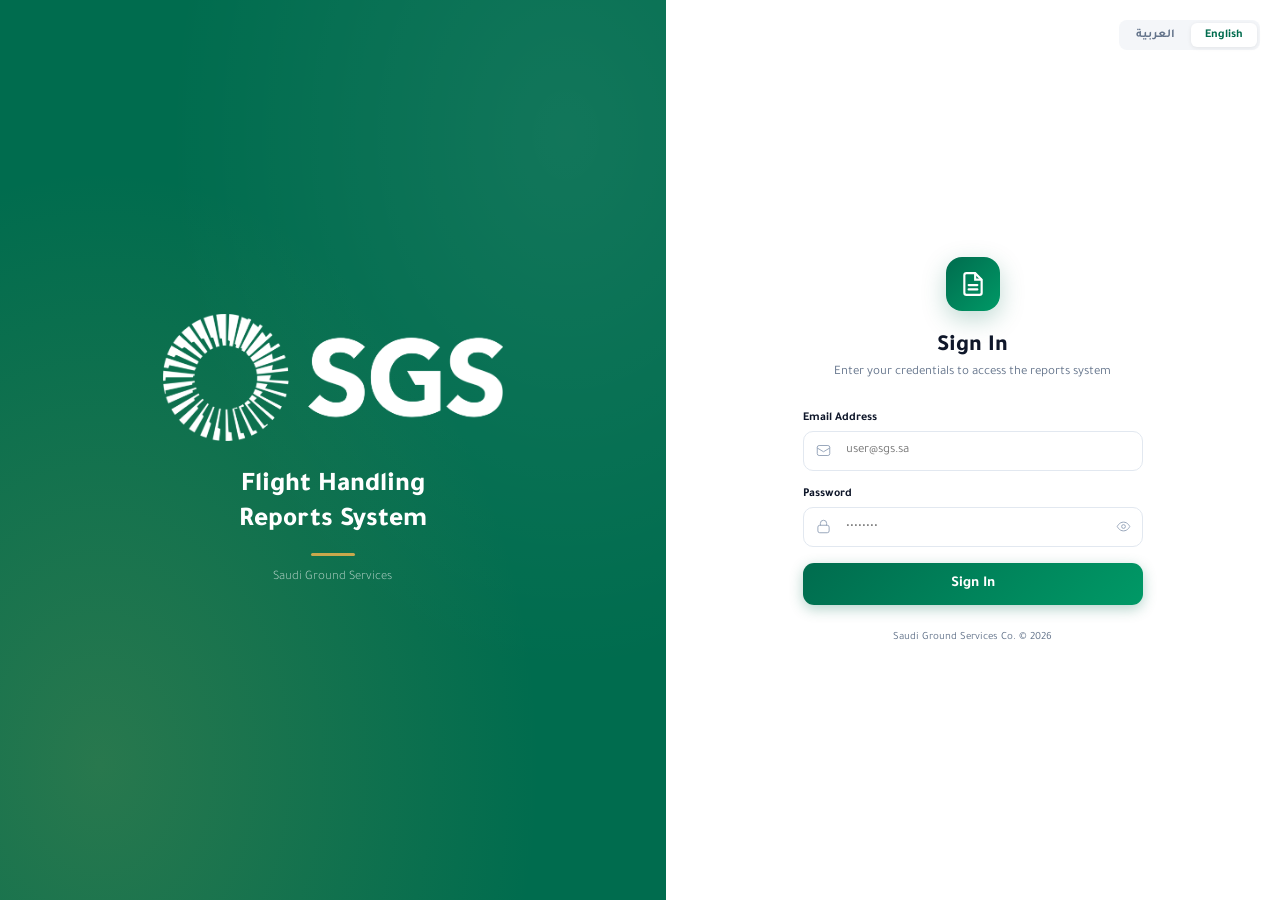
<file: SGSForms.Api/Forms Source/index.html>
<!DOCTYPE html>
<html lang="en" dir="ltr">
<head>
<meta charset="UTF-8">
<meta name="viewport" content="width=device-width, initial-scale=1.0">
<title>SGS Forms — تسجيل الدخول</title>
<link href="https://fonts.googleapis.com/css2?family=Tajawal:wght@300;400;500;700;800&family=DM+Mono:wght@400;500&display=swap" rel="stylesheet">
<style>
:root{--g:#006C4E;--gm:#009966;--gl:#E8F5F0;--gold:#C9A84C;--w:#fff;--bg:#F4F6F9;--bd:#E2E8F0;--tx:#0F172A;--mu:#64748B;--red:#DC2626;--redl:#FEF2F2;}
*{margin:0;padding:0;box-sizing:border-box;}
html,body{height:100%;}
body{font-family:'Tajawal',sans-serif;min-height:100%;background:var(--bg);display:flex;overflow:hidden;}
/* Left panel */
.lp{ width:52%;background:var(--g); display:flex;flex-direction:column;align-items:center;justify-content:center; padding:60px 40px;position:relative;overflow:hidden; }
.lp::before{ content:'';position:absolute;inset:0; background:
  radial-gradient(ellipse at 15% 85%,rgba(201,168,76,.2) 0%,transparent 55%),
  radial-gradient(ellipse at 85% 15%,rgba(255,255,255,.07) 0%,transparent 50%); }
.lp-plane{position:relative;z-index:2;animation:float 5s ease-in-out infinite;}
@keyframes float{0%,100%{transform:translateY(0);}50%{transform:translateY(-14px);}}
.lp-logo img{display:block;width:340px;max-width:72vw;height:auto;}
.lp-text{position:relative;z-index:2;text-align:center;margin-top:28px;color:var(--w);}
.lp-text h1{font-size:27px;font-weight:800;line-height:1.3;}
.gold-bar{width:44px;height:3px;background:var(--gold);border-radius:2px;margin:14px auto;}
.lp-text p{font-size:13px;opacity:.65;font-weight:300;}
.lp-stats{position:relative;z-index:2;display:flex;gap:36px;margin-top:40px;}
.lp-stat{text-align:center;color:var(--w);}
.lp-stat span{font-family:'DM Mono',monospace;font-size:24px;font-weight:500;color:var(--gold);display:block;line-height:1;}
.lp-stat small{font-size:10px;opacity:.6;margin-top:4px;display:block;}
/* Right panel */
.rp{ flex:1;display:flex;flex-direction:column; align-items:center;justify-content:center; padding:48px 40px;background:var(--w);position:relative; animation:slideIn .4s ease; }
@keyframes slideIn{from{opacity:0;transform:translateX(24px)}to{opacity:1;transform:translateX(0)}}
.lngtg{ position:absolute;top:20px;left:20px; display:flex;background:var(--bg);border-radius:8px;padding:3px;gap:2px; }
html[dir="ltr"] .lngtg{left:auto;right:20px;}
.lbtn{ padding:5px 14px;border-radius:6px;border:none;cursor:pointer; font-size:12px;font-weight:600;font-family:'Tajawal',sans-serif; background:transparent;color:var(--mu);transition:all .2s; }
.lbtn.on{background:var(--w);color:var(--g);box-shadow:0 1px 4px rgba(0,0,0,.08);}
.logo-mark{ width:54px;height:54px;border-radius:16px;margin-bottom:22px; background:linear-gradient(135deg,var(--g),var(--gm)); display:flex;align-items:center;justify-content:center; box-shadow:0 8px 24px rgba(0,108,78,.25); }
.ttl{font-size:23px;font-weight:800;color:var(--tx);margin-bottom:4px;}
.sub{font-size:13px;color:var(--mu);margin-bottom:30px;}
.frm{width:100%;max-width:340px;}
.fld{margin-bottom:16px;}
.fld label{display:block;font-size:12px;font-weight:600;color:var(--tx);margin-bottom:6px;}
.iw{position:relative;display:flex;align-items:center;}
.iico{position:absolute;right:13px;color:var(--mu);pointer-events:none;display:flex;}
html[dir="ltr"] .iico{right:auto;left:13px;}
.iw input{ width:100%;padding:11px 42px 11px 14px; border:1.5px solid var(--bd);border-radius:10px; font-size:13px;font-family:'Tajawal',sans-serif; color:var(--tx);background:var(--w);outline:none; transition:border-color .2s,box-shadow .2s; }
html[dir="ltr"] .iw input{padding:11px 14px 11px 42px;}
.iw input:focus{border-color:var(--g);box-shadow:0 0 0 3px rgba(0,108,78,.1);}
.iw input.err{border-color:var(--red);}
.eye{ position:absolute;left:12px;background:none;border:none; cursor:pointer;color:var(--mu);display:flex;transition:color .2s; }
html[dir="ltr"] .eye{left:auto;right:12px;}
.eye:hover{color:var(--g);}
.errmsg{ display:none;background:var(--redl);color:var(--red); border-radius:9px;padding:10px 13px;font-size:12px; margin-bottom:14px;align-items:center;gap:7px; }
.errmsg.show{display:flex;}
.sbmt{ width:100%;padding:12px;border:none;border-radius:11px;cursor:pointer; background:linear-gradient(135deg,var(--g),var(--gm));color:var(--w); font-size:15px;font-weight:700;font-family:'Tajawal',sans-serif; box-shadow:0 4px 14px rgba(0,108,78,.3); display:flex;align-items:center;justify-content:center;gap:8px; transition:all .15s; }
.sbmt:hover{transform:translateY(-1px);box-shadow:0 6px 20px rgba(0,108,78,.35);}
.sbmt:disabled{opacity:.65;cursor:not-allowed;transform:none;}
.sbmt .spin{display:none;width:17px;height:17px;border:2px solid rgba(255,255,255,.4);border-top-color:#fff;border-radius:50%;animation:spn .7s linear infinite;}
@keyframes spn{to{transform:rotate(360deg)}}
.sbmt.loading .spin{display:block;}
.footer{margin-top:26px;font-size:11px;color:var(--mu);text-align:center;}
/* Mobile */
@media(max-width:680px){ body{overflow:auto;} .lp{display:none;} .rp{min-height:100dvh;padding:40px 24px;} .lngtg{top:14px;left:14px;} html[dir="ltr"] .lngtg{left:auto;right:14px;} }
</style>
</head>
<body>
<!-- Left decorative -->
<div class="lp">
  <div class="lp-plane">
    <div class="lp-logo"><img src="SGS logo.png" alt="SGS"></div>
  </div>
  <div class="lp-text">
    <h1 id="lp-h1">منظومة تقارير<br>مناولة الرحلات</h1>
    <div class="gold-bar"></div>
    <p id="lp-p">الشركة السعودية للخدمات الأرضية</p>
  </div>
</div>

<!-- Right form -->
<div class="rp">
  <div class="lngtg">
    <button class="lbtn on" onclick="setLang('ar')">العربية</button>
    <button class="lbtn" onclick="setLang('en')">English</button>
  </div>

  <div class="logo-mark">
    <svg width="26" height="26" fill="none" viewBox="0 0 24 24">
      <path d="M14 2H6a2 2 0 0 0-2 2v16a2 2 0 0 0 2 2h12a2 2 0 0 0 2-2V8z" stroke="white" stroke-width="2"/>
      <polyline points="14 2 14 8 20 8" stroke="white" stroke-width="2"/>
      <line x1="16" y1="13" x2="8" y2="13" stroke="white" stroke-width="2" stroke-linecap="round"/>
      <line x1="16" y1="17" x2="8" y2="17" stroke="white" stroke-width="2" stroke-linecap="round"/>
    </svg>
  </div>

  <div class="ttl" id="ttl">تسجيل الدخول</div>
  <div class="sub" id="sub">أدخل بياناتك للوصول إلى منظومة التقارير</div>

  <div class="frm">
    <div class="errmsg" id="errmsg">
      <svg width="14" height="14" fill="none" viewBox="0 0 24 24"><circle cx="12" cy="12" r="10" stroke="currentColor" stroke-width="2"/><path d="M12 8v4m0 4h.01" stroke="currentColor" stroke-width="2" stroke-linecap="round"/></svg>
      <span id="errtxt"></span>
    </div>

    <div class="fld">
      <label id="l-em">البريد الإلكتروني</label>
      <div class="iw">
        <span class="iico"><svg width="15" height="15" fill="none" viewBox="0 0 24 24"><rect x="2" y="4" width="20" height="16" rx="3" stroke="#94a3b8" stroke-width="1.5"/><path d="M2 8l10 6 10-6" stroke="#94a3b8" stroke-width="1.5" stroke-linecap="round"/></svg></span>
        <input id="email" type="email" placeholder="user@sgs.sa" autocomplete="email">
      </div>
    </div>

    <div class="fld">
      <label id="l-pw">كلمة المرور</label>
      <div class="iw">
        <span class="iico"><svg width="15" height="15" fill="none" viewBox="0 0 24 24"><rect x="3" y="10" width="18" height="12" rx="3" stroke="#94a3b8" stroke-width="1.5"/><path d="M7 10V7a5 5 0 0 1 10 0v3" stroke="#94a3b8" stroke-width="1.5" stroke-linecap="round"/></svg></span>
        <input id="pw" type="password" placeholder="••••••••">
        <button class="eye" type="button" onclick="togglePw()">
          <svg id="eye-ico" width="15" height="15" fill="none" viewBox="0 0 24 24"><path d="M2 12s3-7 10-7 10 7 10 7-3 7-10 7-10-7-10-7z" stroke="#94a3b8" stroke-width="1.5"/><circle cx="12" cy="12" r="3" stroke="#94a3b8" stroke-width="1.5"/></svg>
        </button>
      </div>
    </div>

    <button class="sbmt" id="sbmt" onclick="doLogin()">
      <div class="spin"></div>
      <span id="sbmt-txt">دخول</span>
    </button>
  </div>

  <div class="footer" id="footer">الشركة السعودية للخدمات الأرضية &copy; 2026</div>
</div>

<script>
const API=window.location.origin;
const T={
  ar:{dir:'rtl',lp:'منظومة تقارير<br>مناولة الرحلات',lpsub:'الشركة السعودية للخدمات الأرضية',s1:'نوعا تقرير',s2:'مستويات',s3:'تشغيل',ttl:'تسجيل الدخول',sub:'أدخل بياناتك للوصول إلى منظومة التقارير',lem:'البريد الإلكتروني',lpw:'كلمة المرور',btn:'دخول',footer:'الشركة السعودية للخدمات الأرضية © 2026',errReq:'يرجى إدخال البريد وكلمة المرور',err401:'البريد أو كلمة المرور غير صحيحة',errSrv:'تعذّر الاتصال بالخادم'},
  en:{dir:'ltr',lp:'Flight Handling<br>Reports System',lpsub:'Saudi Ground Services',s1:'Report Types',s2:'Levels',s3:'Operations',ttl:'Sign In',sub:'Enter your credentials to access the reports system',lem:'Email Address',lpw:'Password',btn:'Sign In',footer:'Saudi Ground Services Co. © 2026',errReq:'Please enter email and password',err401:'Invalid email or password',errSrv:'Cannot reach server'}
};
let lang=localStorage.getItem('lang')||'en';

// Auto-redirect if already logged in
// رمز سابق للترقية لا يحمل صلاحيات ⇒ يُطرح ويُطلب دخول جديد
(function(){
  const tok = localStorage.getItem('token');
  if(!tok) return;
  const perms = (localStorage.getItem('perms')||'').split(' ').filter(Boolean);
  if(!perms.length){ localStorage.removeItem('token'); return; }
  redirect(perms);
})();

function redirect(perms){
  // أول صفحة يملك المستخدم صلاحيتها — لا افتراض على اسم الدور
  const has = p => perms.includes(p);
  if(has('reports.view'))          location.href='main.html';
  else if(has('dashboard.view'))   location.href='dashboard.html';
  else if(has('coordination.view'))location.href='coordination.html';
  else if(has('reports.pending'))  location.href='pending.html';
  else if(has('reports.approved')) location.href='approved.html';
  else if(has('admin.users')||has('admin.roles')||has('admin.stations')) location.href='admin.html';
  else location.href='main.html';
}

function setLang(l){
  lang=l;localStorage.setItem('lang',l);
  const t=T[l];
  document.documentElement.dir=t.dir;document.documentElement.lang=l;
  document.getElementById('lp-h1').innerHTML=t.lp;
  document.getElementById('lp-p').textContent=t.lpsub;
  document.getElementById('ttl').textContent=t.ttl;
  document.getElementById('sub').textContent=t.sub;
  document.getElementById('l-em').textContent=t.lem;
  document.getElementById('l-pw').textContent=t.lpw;
  document.getElementById('sbmt-txt').textContent=t.btn;
  document.getElementById('footer').textContent=t.footer;
  document.querySelectorAll('.lbtn').forEach(b=>b.classList.toggle('on',b.textContent.includes(l==='ar'?'العربية':'English')));
  hideErr();
}
function togglePw(){const i=document.getElementById('pw');i.type=i.type==='password'?'text':'password';}
function showErr(m){document.getElementById('errmsg').classList.add('show');document.getElementById('errtxt').textContent=m;document.getElementById('email').classList.add('err');document.getElementById('pw').classList.add('err');}
function hideErr(){document.getElementById('errmsg').classList.remove('show');document.getElementById('email').classList.remove('err');document.getElementById('pw').classList.remove('err');}

async function doLogin(){
  const email=document.getElementById('email').value.trim();
  const pw=document.getElementById('pw').value;
  const t=T[lang];
  hideErr();
  if(!email||!pw){showErr(t.errReq);return;}
  const btn=document.getElementById('sbmt');
  btn.classList.add('loading');btn.disabled=true;
  try{
    const res=await fetch(`${API}/auth/login`,{method:'POST',headers:{'Content-Type':'application/x-www-form-urlencoded'},body:new URLSearchParams({username:email,password:pw})});
    if(res.ok){
      const d=await res.json();
      localStorage.setItem('token',d.access_token);
      localStorage.setItem('role',d.role);
      localStorage.setItem('airport_name',d.airport_name||'');
      localStorage.setItem('name',d.name);
      localStorage.setItem('lang',lang);
      // الصلاحيات هي مرجع القائمة الجانبية — لا اسم الدور
      localStorage.setItem('perms',(d.permissions||[]).join(' '));
      localStorage.setItem('role_name_ar',d.role_name_ar||'');
      localStorage.setItem('role_name_en',d.role_name_en||'');
      localStorage.setItem('role_color',d.role_color||'');
      redirect(d.permissions||[]);
    }else if(res.status===401){showErr(t.err401);}
    else if(res.status===429||res.status===403){const e=await res.json().catch(()=>({}));showErr(e.detail||t.errSrv);}
    else{showErr(t.errSrv);}
  }catch{showErr(t.errSrv);}
  finally{btn.classList.remove('loading');btn.disabled=false;}
}

document.addEventListener('keydown',e=>{if(e.key==='Enter')doLogin();});
setLang(lang);
</script>
</body>
</html>
</file>
<file: SGSForms.Api/Forms Source/Themes.css>
/* ═══════════════════════════════════════════════════════
   SGS — ثيم النظام الكامل
   الشركة السعودية للخدمات الأرضية
   ═══════════════════════════════════════════════════════ */

@import url('https://fonts.googleapis.com/css2?family=Tajawal:wght@300;400;500;700;800&family=DM+Mono:wght@400;500&display=swap');

/* ══════════════════════════════════════════
   1. متغيرات الثيم (CSS Variables)
══════════════════════════════════════════ */
:root {
  /* الأخضر — اللون الأساسي للنظام */
  --g:       #006C4E;   /* أخضر داكن */
  --gm:      #009966;   /* أخضر متوسط */
  --gl:      #E8F5F0;   /* أخضر فاتح جداً (خلفيات) */
  --gd:      #004d38;   /* أخضر غامق جداً */

  /* الذهبي */
  --gold:    #C9A84C;
  --goldl:   #FDF8EE;

  /* الأزرق */
  --blue:    #2563EB;
  --bluem:   #1d4ed8;
  --bluel:   #EEF4FF;

  /* الأحمر */
  --red:     #DC2626;
  --redl:    #FEF2F2;

  /* البرتقالي */
  --orange:  #EA580C;
  --orangel: #FFF7ED;

  /* البنفسجي */
  --pur:     #7C3AED;
  --purl:    #F0E6FF;

  /* ألوان الأدوار */
  --role-admin:      #7C3AED;
  --role-executive:  #C9A84C;
  --role-director:   #2563EB;
  --role-data-entry: #006C4E;

  /* الحياديات */
  --w:    #ffffff;
  --bg:   #F0F4F8;
  --bd:   #E2E8F0;
  --bd2:  #F1F5F9;

  /* النص */
  --tx:   #0F172A;
  --tx2:  #1E293B;
  --mu:   #64748B;
  --mu2:  #94A3B8;

  /* الشكل */
  --r:    14px;
  --r2:   10px;
  --sb:   230px;  /* عرض الشريط الجانبي */

  /* الظلال */
  --sh:   0 2px 12px rgba(0,0,0,.06);
  --sh2:  0 8px 32px rgba(0,0,0,.1);
}

/* ══════════════════════════════════════════
   2. الإعادة (Reset)
══════════════════════════════════════════ */
* { margin: 0; padding: 0; box-sizing: border-box; }

body {
  font-family: 'Tajawal', sans-serif;
  background: var(--bg);
  color: var(--tx);
  min-height: 100dvh;
  display: flex;
}

.main {
  flex: 1;
  padding: 24px 28px;
  margin-inline-start: var(--sb);
  overflow-x: hidden;
}

/* ══════════════════════════════════════════
   3. الشريط العلوي (Topbar)
══════════════════════════════════════════ */
.topbar {
  display: flex;
  justify-content: space-between;
  align-items: center;
  margin-bottom: 20px;
  flex-wrap: wrap;
  gap: 12px;
}
.pg-title {
  font-size: 22px;
  font-weight: 800;
  color: var(--tx);
  letter-spacing: -.3px;
}
.pg-sub {
  font-size: 12px;
  color: var(--mu);
  margin-top: 2px;
  display: flex;
  align-items: center;
  gap: 6px;
}
.pg-sub .dot {
  width: 7px; height: 7px;
  border-radius: 50%;
  background: var(--g);
  display: inline-block;
  animation: pulse 2s infinite;
}
.topbar-r { display: flex; align-items: center; gap: 8px; flex-wrap: wrap; }

/* شارة المطار */
.ap-badge {
  display: flex;
  align-items: center;
  gap: 6px;
  padding: 7px 12px;
  border-radius: 10px;
  background: var(--gl);
  color: var(--g);
  font-size: 12px;
  font-weight: 700;
  border: 1.5px solid rgba(0,108,78,.15);
}

/* منتقي التاريخ */
.date-wrap {
  display: flex;
  align-items: center;
  background: var(--w);
  border: 1.5px solid var(--bd);
  border-radius: 10px;
  overflow: hidden;
}
.date-btn {
  padding: 7px 10px;
  border: none;
  background: transparent;
  cursor: pointer;
  color: var(--mu);
  font-size: 11px;
  font-weight: 700;
  font-family: 'Tajawal', sans-serif;
  transition: all .15s;
  border-inline-end: 1px solid var(--bd);
}
.date-btn:last-of-type { border-inline-end: none; }
.date-btn:hover, .date-btn.act { background: var(--g); color: #fff; }
input[type=date] {
  padding: 7px 10px;
  border: none;
  font-size: 12px;
  font-family: 'Tajawal', sans-serif;
  color: var(--tx);
  background: transparent;
  outline: none;
  cursor: pointer;
}

/* ══════════════════════════════════════════
   4. الأزرار (Buttons)
══════════════════════════════════════════ */
.btn {
  padding: 7px 13px;
  border-radius: 8px;
  border: none;
  font-size: 12px;
  font-weight: 600;
  font-family: 'Tajawal', sans-serif;
  cursor: pointer;
  display: inline-flex;
  align-items: center;
  gap: 5px;
  transition: all .15s;
}

.btn-primary, .btn-p {
  display: flex;
  align-items: center;
  gap: 7px;
  padding: 8px 18px;
  border-radius: 10px;
  border: none;
  cursor: pointer;
  background: linear-gradient(135deg, var(--g), var(--gm));
  color: #fff;
  font-size: 13px;
  font-weight: 600;
  font-family: 'Tajawal', sans-serif;
  box-shadow: 0 3px 12px rgba(0,108,78,.3);
  transition: all .15s;
}
.btn-primary:hover, .btn-p:hover {
  transform: translateY(-1px);
  box-shadow: 0 5px 18px rgba(0,108,78,.35);
}
.btn-primary.loading svg { animation: spin .7s linear infinite; }

.btn-icon {
  display: flex;
  align-items: center;
  gap: 6px;
  padding: 7px 14px;
  border-radius: 10px;
  border: 1.5px solid var(--bd);
  background: var(--w);
  color: var(--mu);
  cursor: pointer;
  font-size: 12px;
  font-weight: 600;
  font-family: 'Tajawal', sans-serif;
  transition: all .15s;
  text-decoration: none;
}
.btn-icon:hover { background: var(--gl); color: var(--g); border-color: var(--g); }

.btn-g  { background: var(--bg); color: var(--mu); border: 1.5px solid var(--bd); }
.btn-g:hover { background: var(--bd); }
.tabs {
  display: flex;
  gap: 3px;
  background: var(--w);
  border-radius: 11px;
  padding: 4px;
  width: fit-content;
  border: 1px solid var(--bd);
  box-shadow: var(--sh);
}
.tab {
  padding: 8px 18px;
  border-radius: 8px;
  border: none;
  cursor: pointer;
  font-size: 12px;
  font-weight: 600;
  font-family: 'Tajawal', sans-serif;
  color: var(--mu);
  background: transparent;
  transition: all .2s;
  display: flex;
  align-items: center;
  gap: 6px;
}
.tab.on {
  background: linear-gradient(135deg, var(--g), var(--gm));
  color: #fff;
  box-shadow: 0 2px 10px rgba(0,108,78,.3);
}

.tf {
  padding: 4px 12px;
  border-radius: 6px;
  border: 1.5px solid var(--bd);
  font-size: 11px;
  font-weight: 600;
  font-family: 'Tajawal', sans-serif;
  background: transparent;
  color: var(--mu);
  cursor: pointer;
  transition: all .15s;
}
.tf.on { background: var(--g); color: #fff; border-color: var(--g); }

/* ══════════════════════════════════════════
   6. بطاقات KPI
══════════════════════════════════════════ */
.kpi-grid {
  display: grid;
  grid-template-columns: repeat(5, 1fr);
  gap: 12px;
  margin-bottom: 16px;
}
.kpi {
  background: var(--w);
  border-radius: var(--r);
  border: 1px solid var(--bd);
  padding: 16px 18px;
  box-shadow: var(--sh);
  transition: transform .2s, box-shadow .2s;
  position: relative;
  overflow: hidden;
}
.kpi::before {
  content: '';
  position: absolute;
  top: 0; left: 0; right: 0;
  height: 3px;
  background: var(--kpi-color, var(--g));
  border-radius: var(--r) var(--r) 0 0;
}
.kpi:hover { transform: translateY(-2px); box-shadow: var(--sh2); }
.kpi-header { display: flex; justify-content: space-between; align-items: flex-start; margin-bottom: 10px; }
.kpi-icon {
  width: 40px; height: 40px;
  border-radius: 11px;
  display: flex;
  align-items: center;
  justify-content: center;
  background: var(--kpi-bg, var(--gl));
  flex-shrink: 0;
}
.kpi-num {
  font-size: 30px;
  font-weight: 800;
  font-family: 'DM Mono', monospace;
  line-height: 1;
  margin-bottom: 3px;
  color: var(--kpi-color, var(--g));
}
.kpi-label {
  font-size: 11px;
  font-weight: 700;
  color: var(--mu);
  margin-bottom: 8px;
  text-transform: uppercase;
  letter-spacing: .3px;
}

/* ══════════════════════════════════════════
   7. البطاقات العامة (Cards)
══════════════════════════════════════════ */
.card {
  background: var(--w);
  border-radius: var(--r);
  border: 1px solid var(--bd);
  box-shadow: var(--sh);
}
.card-head, .card-h {
  padding: 14px 18px;
  border-bottom: 1px solid var(--bd2);
  display: flex;
  justify-content: space-between;
  align-items: center;
  flex-wrap: wrap;
  gap: 8px;
}
.card-title, .card-t { font-size: 13px; font-weight: 800; color: var(--tx); }
.card-sub { font-size: 11px; color: var(--mu); margin-top: 1px; }
.card-body { padding: 16px; }
.card-body-np { padding: 0; }

/* بطاقة إحصائية */
.sc {
  background: var(--w);
  border-radius: var(--r);
  border: 1px solid var(--bd);
  padding: 14px 16px;
  box-shadow: 0 2px 8px rgba(0,0,0,.04);
}

/* ══════════════════════════════════════════
   8. الجداول (Tables)
══════════════════════════════════════════ */
.tbl-wrap { overflow-x: auto; }
.tbl { width: 100%; border-collapse: collapse; font-size: 12px; }
.tbl th {
  padding: 10px 14px;
  text-align: right;
  color: var(--mu);
  font-weight: 700;
  font-size: 10px;
  text-transform: uppercase;
  letter-spacing: .4px;
  border-bottom: 2px solid var(--bd2);
  white-space: nowrap;
  background: var(--bg);
}
html[dir="ltr"] .tbl th { text-align: left; }
.tbl td { padding: 10px 14px; border-bottom: 1px solid var(--bd2); vertical-align: middle; }
.tbl tr:last-child td { border-bottom: none; }
.tbl tbody tr:hover td { background: #F8FAFC; }
.rank.top { background: linear-gradient(135deg, var(--g), var(--gm)); color: #fff; }

/* ══════════════════════════════════════════
   9. الشارات (Badges)
══════════════════════════════════════════ */
.bdg, .cat {
  display: inline-flex;
  align-items: center;
  padding: 2px 8px;
  border-radius: 5px;
  font-size: 10px;
  font-weight: 700;
}

/* الحالة */
.s-yes { background: var(--gl);   color: var(--g);   }
.s-no  { background: var(--redl); color: var(--red); }

/* فئات الرحلات */
.cat-dom   { background: var(--gl);    color: var(--g);    }
.cat-intl  { background: var(--bluel); color: var(--blue); }

.field { margin-bottom: 13px; }
.field label { display: block; font-size: 12px; font-weight: 600; color: var(--tx); margin-bottom: 5px; }
.field label span { color: var(--red); }
.field input, .field select {
  width: 100%;
  padding: 9px 12px;
  border: 1.5px solid var(--bd);
  border-radius: 9px;
  font-size: 13px;
  font-family: 'Tajawal', sans-serif;
  color: var(--tx);
  background: var(--w);
  outline: none;
  transition: border-color .2s;
}
.field input:focus, .field select:focus { border-color: var(--g); }
.hint { font-size: 11px; color: var(--mu); margin-top: 4px; }

/* ══════════════════════════════════════════
   11. التنبيهات (Alerts)
══════════════════════════════════════════ */
.alt {
  display: none;
  padding: 10px 14px;
  border-radius: 9px;
  font-size: 12px;
  margin-bottom: 14px;
  align-items: center;
  gap: 8px;
}
.alt.show { display: flex; }
.alt-er { background: var(--redl); color: var(--red); }

/* ══════════════════════════════════════════
   12. المودال (Modal)
══════════════════════════════════════════ */
.overlay {
  display: none;
  position: fixed;
  inset: 0;
  background: rgba(0,0,0,.45);
  z-index: 500;
  align-items: center;
  justify-content: center;
  padding: 16px;
  backdrop-filter: blur(3px);
}
.overlay.show { display: flex; }
.modal {
  background: var(--w);
  border-radius: 16px;
  width: 100%;
  max-width: 460px;
  max-height: 90dvh;
  overflow-y: auto;
  box-shadow: 0 20px 60px rgba(0,0,0,.2);
  animation: pop .25s ease;
}
.modal-h {
  padding: 16px 20px;
  border-bottom: 1px solid var(--bd);
  display: flex;
  justify-content: space-between;
  align-items: center;
}
.modal-t { font-size: 15px; font-weight: 700; }
.modal-x { background: none; border: none; cursor: pointer; color: var(--mu); font-size: 18px; line-height: 1; padding: 2px 6px; }
.modal-b { padding: 18px 20px; }
.modal-f {
  padding: 12px 20px;
  border-top: 1px solid var(--bd);
  display: flex;
  gap: 8px;
  justify-content: flex-end;
}
.modal-err {
  display: none;
  background: var(--redl);
  color: var(--red);
  border-radius: 8px;
  padding: 9px 12px;
  font-size: 12px;
  margin-bottom: 12px;
  align-items: center;
  gap: 7px;
}
.modal-err.show { display: flex; }

/* ══════════════════════════════════════════
   14. الشريط الجانبي (Sidebar — nav.js)
══════════════════════════════════════════ */
#sgs {
  width: var(--sb);
  background: #fff;
  border-inline-end: 1px solid var(--bd);
  display: flex;
  flex-direction: column;
  position: fixed;
  top: 0;
  inset-inline-start: 0;
  height: 100dvh;
  z-index: 900;
  box-shadow: 0 0 20px rgba(0,0,0,.06);
  transition: transform .28s cubic-bezier(.4,0,.2,1);
}
#sgs .sg-logo {
  padding: 16px;
  border-bottom: 1px solid var(--bd);
  display: flex;
  align-items: center;
  gap: 10px;
  flex-shrink: 0;
}
#sgs .sg-icon {
  width: 34px; height: 34px;
  border-radius: 10px;
  flex-shrink: 0;
  background: linear-gradient(135deg, var(--g), var(--gm));
  display: flex;
  align-items: center;
  justify-content: center;
}
#sgs .sg-app { font-size: 12px; font-weight: 700; color: var(--g); line-height: 1.2; }
#sgs .sg-sub { font-size: 9px; color: var(--mu); }

#sgs .sg-user {
  padding: 12px 16px;
  border-bottom: 1px solid var(--bd);
  flex-shrink: 0;
}
#sgs .sg-row    { display: flex; align-items: center; gap: 10px; }
#sgs .sg-name   { font-size: 12px; font-weight: 600; color: var(--tx); white-space: nowrap; overflow: hidden; text-overflow: ellipsis; max-width: 140px; }
#sgs .sg-role   { font-size: 10px; color: var(--mu); }
#sgs .sg-airport{ font-size: 10px; color: var(--g); font-weight: 600; margin-top: 2px; }

#sgs .sg-nav { flex: 1; padding: 10px; overflow-y: auto; }
#sgs .sg-nav::-webkit-scrollbar       { width: 3px; }
#sgs .sg-nav::-webkit-scrollbar-thumb { background: var(--bd); border-radius: 3px; }

#sgs .sg-sec {
  font-size: 9px; font-weight: 700; color: var(--mu);
  letter-spacing: .6px; text-transform: uppercase;
  padding: 8px 10px 4px;
}
#sgs a.sg-item, #sgs button.sg-item {
  display: flex; align-items: center; gap: 9px;
  padding: 9px 11px; border-radius: 10px;
  font-size: 13px; font-weight: 400; color: var(--mu);
  background: transparent; text-decoration: none;
  transition: all .15s; margin-bottom: 2px;
  width: 100%; border: none; cursor: pointer;
  font-family: 'Tajawal', sans-serif;
  border-inline-start: 3px solid transparent;
}
#sgs .sg-item:hover { background: var(--bg); color: var(--tx); }
#sgs .sgs-active {
  background: var(--gl) !important;
  color: var(--g) !important;
  font-weight: 600 !important;
  border-inline-start-color: var(--g) !important;
}

#sgs .sg-foot { padding: 10px; border-top: 1px solid var(--bd); flex-shrink: 0; }
#sgs .sg-lang { display: flex; background: var(--bg); border-radius: 8px; padding: 3px; gap: 2px; margin-bottom: 8px; }
#sgs .sg-lbtn {
  flex: 1; padding: 5px 0; border-radius: 6px; border: none; cursor: pointer;
  font-size: 11px; font-weight: 600; font-family: 'Tajawal', sans-serif;
  background: transparent; color: var(--mu); transition: all .2s;
}
#sgs .sg-lbtn.on { background: #fff; color: var(--g); box-shadow: 0 1px 4px rgba(0,0,0,.08); }
#sgs .sg-out {
  width: 100%; padding: 8px; border-radius: 9px;
  border: 1.5px solid var(--bd); background: transparent;
  color: var(--mu); cursor: pointer; font-size: 12px; font-weight: 600;
  font-family: 'Tajawal', sans-serif;
  display: flex; align-items: center; justify-content: center; gap: 6px;
  transition: all .15s;
}
#sgs .sg-out:hover { background: var(--redl); color: var(--red); border-color: var(--red); }

/* زر الهامبرغر */
#sgs-ham {
  display: none;
  position: fixed;
  top: 12px; inset-inline-start: 12px;
  z-index: 1000;
  width: 42px; height: 42px;
  border-radius: 12px;
  background: var(--g);
  border: none; cursor: pointer;
  align-items: center; justify-content: center;
  box-shadow: 0 4px 14px rgba(0,108,78,.35);
}
#sgs-bg {
  display: none;
  position: fixed; inset: 0;
  background: rgba(0,0,0,.45);
  z-index: 899;
  backdrop-filter: blur(2px);
}
.loader.hide { opacity: 0; pointer-events: none; }

.empty { text-align: center; padding: 32px; color: var(--mu); font-size: 13px; }
.empty-icon { font-size: 32px; margin-bottom: 8px; opacity: .4; }

/* ══════════════════════════════════════════
   16. الحركات (Animations)
══════════════════════════════════════════ */
@keyframes pulse {
  0%, 100% { opacity: 1; transform: scale(1); }
  50%       { opacity: .5; transform: scale(.85); }
}
@keyframes spin {
  to { transform: rotate(360deg); }
}
@keyframes shimmer {
  0%   { background-position: 200% 0; }
  100% { background-position: -200% 0; }
}
@keyframes pop {
  from { transform: scale(.95); opacity: 0; }
  to   { transform: scale(1);   opacity: 1; }
}

/* ══════════════════════════════════════════
   17. التجاوب (Responsive)
══════════════════════════════════════════ */
@media (max-width: 1200px) {
  .kpi-grid    { grid-template-columns: repeat(3, 1fr); }
  .charts-row  { grid-template-columns: 1fr; }
}
@media (max-width: 900px) {
  .kpi-grid    { grid-template-columns: repeat(2, 1fr); }
}
@media (max-width: 768px) {
  #sgs     { transform: translateX(110%); }
  #sgs.open{ transform: translateX(0); }
  html[dir="ltr"] #sgs     { transform: translateX(-110%); }
  html[dir="ltr"] #sgs.open{ transform: translateX(0); }
  #sgs-ham   { display: flex; }
  #sgs-bg.show { display: block; }
  .main { margin-inline-start: 0 !important; padding: 16px 14px !important; padding-top: 64px !important; }
  .stats { grid-template-columns: 1fr 1fr; }
  .tbl td, .tbl th { padding: 8px 10px; font-size: 12px; }
}
@media (max-width: 600px) {
  .kpi-grid { grid-template-columns: 1fr 1fr; }
  .kpi      { padding: 12px 14px; }
  .kpi-num  { font-size: 24px; }
  .main     { padding: 12px 14px !important; }
}
@media (max-width: 480px) {
  .main    { padding: 12px 10px !important; padding-top: 60px !important; }
  .stats   { grid-template-columns: 1fr 1fr; }
  .actions { flex-direction: column; }
}
@media (max-width: 400px) {
  .kpi-grid { grid-template-columns: 1fr; }
}

/* ══════════════════════════════════════════
   18. اللمس (Touch) — الهاتف والتابلت
   الشرط مزدوج عمدًا:
     · max-width:1024px  يغطّي الهاتف والتابلت عموديًا (‏iPad = 820px، ‏iPad Pro = 1024px)
       وهو قابل للقياس والتحقّق آليًا.
     · (pointer: coarse) يغطّي التابلت أفقيًا وأي جهاز لمس أعرض من ذلك.
   التابلت يقع خارج max-width:768px المعتاد، ومع ذلك يكبّر Safari حقوله تلقائيًا
   مثل الهاتف تمامًا — فاستُبعد ذلك الحدّ.
   Themes.css تُحمَّل قبل أنماط الصفحات فيلزم !important — كما في nav.js.
══════════════════════════════════════════ */
@media (max-width: 1024px), (hover: none) and (pointer: coarse) {

  /* ‏1) خط الحقول ≥16px — أقلّ منه يجعل Safari يكبّر الصفحة تلقائيًا
     عند التركيز على أي حقل، فيفقد المستخدم موضعه في النموذج. */
  input, select, textarea,
  .field input, .field select, .field textarea,
  .fb-field input, .fb-field select,
  .srch-inp, .tc input, .tc select,
  .f-station, .f-airline { font-size: 16px !important; }

  /* ‏2) أهداف اللمس — التوصية 44×44 (كانت 29–39px) */
  .field input, .field select, .field textarea,
  .fb-field input, .fb-field select,
  .srch-inp, select, .btn, .btn-primary, .btn-g, .btn-icon, .add-row, .tab,
  .seg button, .date-btn, .f-station, .f-airline {
    min-height: 44px !important;
  }
  .btn, .btn-primary, .btn-g, .btn-icon, .add-row {
    padding-block: 10px !important;
  }
  .act-link {
    min-height: 40px !important;
    padding: 10px 14px !important;
    font-size: 12px !important;
  }
  .chk { min-height: 40px !important; }
  .chk input[type="checkbox"], .chk input[type="radio"] {
    width: 20px !important; height: 20px !important;
  }

  /* ‏3) صفوف جدول الأنشطة تبقى مضغوطة رغم كبر الخط — 24 صفًا لا تحتمل 44px لكلٍّ */
  .tc input, .tc select { min-height: 38px !important; }

  /* ‏4) الجداول تنزلق أفقيًا — تلميح بصري حتى ينتبه المستخدم للتمرير */
  .tbl-wrap { -webkit-overflow-scrolling: touch; scrollbar-width: thin; }
  .tbl-wrap::-webkit-scrollbar { height: 6px; }
  .tbl-wrap::-webkit-scrollbar-thumb { background: var(--bd); border-radius: 3px; }
}
</file>
